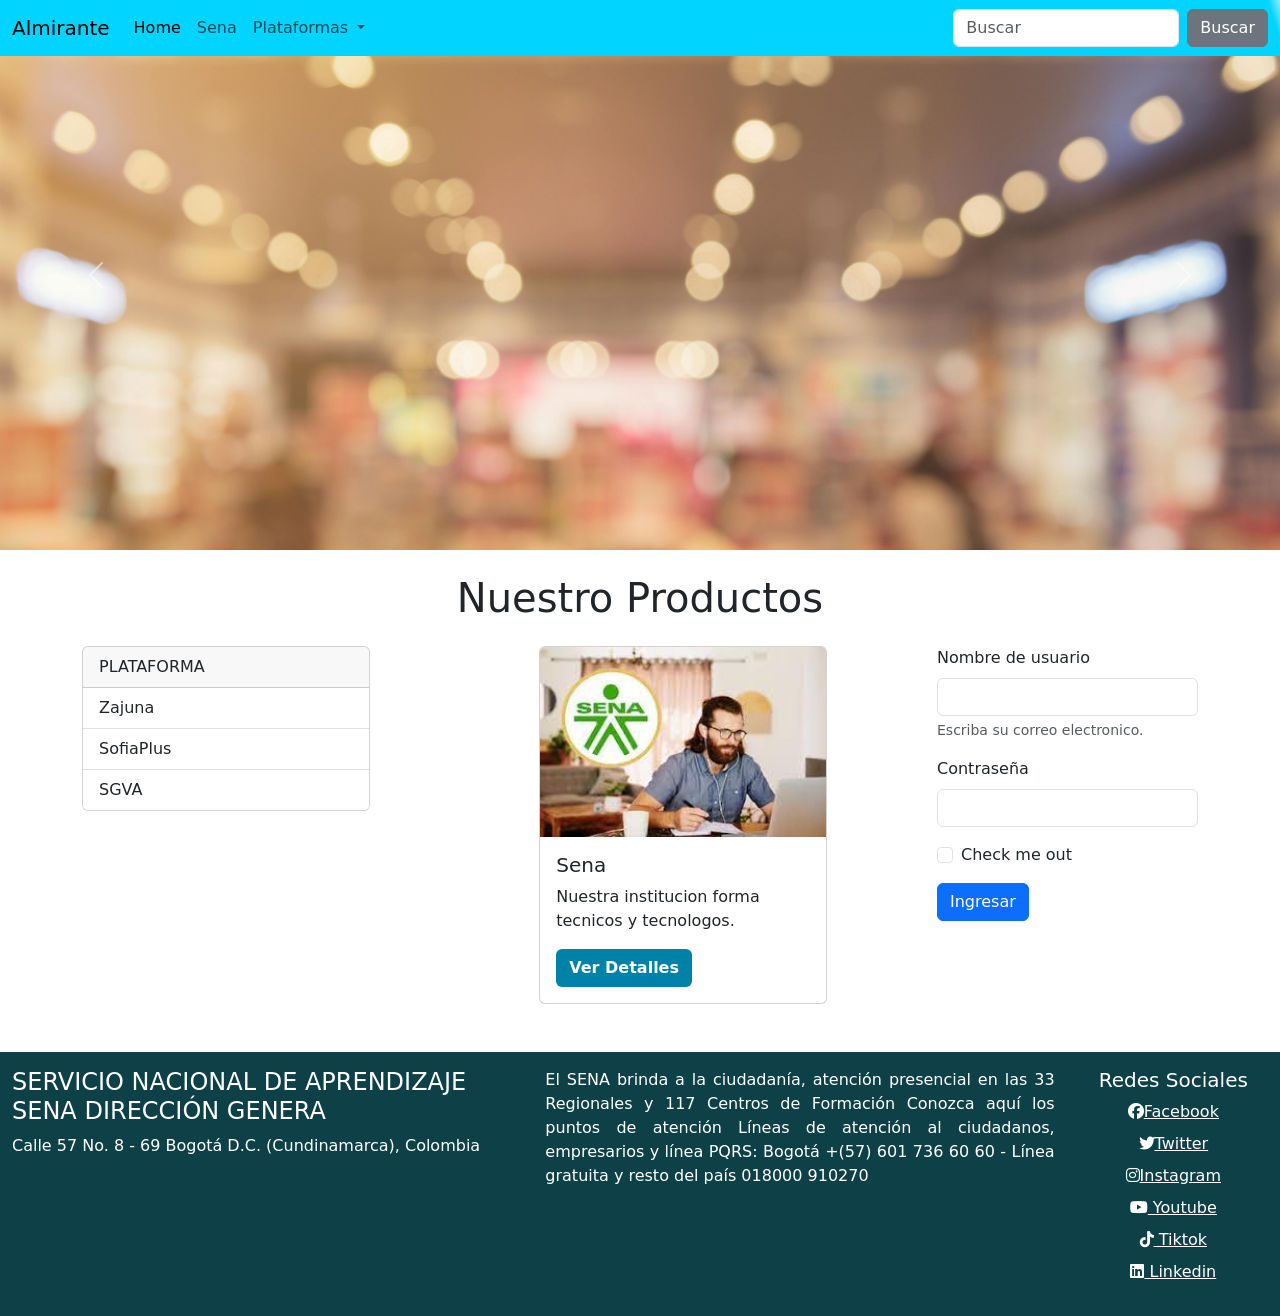
<file: index.html>
<!DOCTYPE html>
<html lang="en">
<head>
    <meta charset="UTF-8">
    <meta name="viewport" content="width=device-width, initial-scale=1.0">
    <title>El almirante</title>
    <link rel="icon" type="img/png" href="imagenes/iconos/tienda-de-comestibles.png">
    <link rel="stylesheet" href="bootstrap-5.3.7-dist/css/bootstrap.min.css">
    <link rel="stylesheet" href="style.css">
    <link rel="stylesheet" href="https://cdnjs.cloudflare.com/ajax/libs/font-awesome/6.5.0/css/all.min.css">
</head>
<body>
<!-- <body style="background-color: #008000;"> -->

<!--Inicio de navbar-->
<nav class="navbar fixed-top navbar-expand-lg bg-body-tertiary">
    <div class="container-fluid">
      <a class="navbar-brand" href="#">Almirante</a>
      <button class="navbar-toggler" type="button" data-bs-toggle="collapse" data-bs-target="#navbarSupportedContent" aria-controls="navbarSupportedContent" aria-expanded="false" aria-label="Toggle navigation">
        <span class="navbar-toggler-icon"></span>
      </button>
      <div class="collapse navbar-collapse" id="navbarSupportedContent">
        <ul class="navbar-nav me-auto mb-2 mb-lg-0">
          <li class="nav-item">
            <a class="nav-link active" aria-current="page" href="#">Home</a>
          </li>
          <li class="nav-item">
            <a class="nav-link" href="https://www.sena.edu.co/es-co/Paginas/default.aspx            ">Sena</a>
          </li>
          <li class="nav-item dropdown">
            <a class="nav-link dropdown-toggle" href="#" role="button" data-bs-toggle="dropdown" aria-expanded="false">
            Plataformas
            </a>
            <ul class="dropdown-menu">
              <li><a class="dropdown-item" href="https://zajuna.sena.edu.co/">Zajuna</a></li>
              <li><a class="dropdown-item" href="https://oferta.senasofiaplus.edu.co/sofia-oferta/"> SofiaPlus</a></li>
              <li><hr class="dropdown-divider"></li>
              <li><a class="dropdown-item" href="https://caprendizaje.sena.edu.co/sgva/SGVA_Diseno/pag/login.aspx">SGVA</a></li>
            </ul>
          </li>
         
        </ul>
        <form class="d-flex" role="search">
          <input class="form-control me-2" type="search" placeholder="Buscar" aria-label="Search"/>
          <button class="btn btn-secondary" type="submit">Buscar</button>
        </form>
      </div>
    </div>
  </nav> <!--Fin de navbar-->
<!---->
<div id="carouselExampleAutoplaying" class="carousel slide" data-bs-ride="carousel">
    <div class="carousel-inner">
      <div class="carousel-item active">
        <img src="imagenes/1.jpg" class="d-block w-100" alt="...">
      </div>
      <div class="carousel-item">
        <img src="imagenes/2.jpg" class="d-block w-100" alt="...">
      </div>
      <div class="carousel-item">
        <img src="imagenes/4.jpg" class="d-block w-100" alt="...">
      </div>
      <div class="carousel-item">
        <img src="imagenes/5.jpg" class="d-block w-100" alt="...">
      </div>
      <div class="carousel-item">
        <img src="imagenes/3.jpg" class="d-block w-100" alt="...">
      </div>
    </div>
    <button class="carousel-control-prev" type="button" data-bs-target="#carouselExampleAutoplaying" data-bs-slide="prev">
      <span class="carousel-control-prev-icon" aria-hidden="true"></span>
      <span class="visually-hidden">Previous</span>
    </button>
    <button class="carousel-control-next" type="button" data-bs-target="#carouselExampleAutoplaying" data-bs-slide="next">
      <span class="carousel-control-next-icon" aria-hidden="true"></span>
      <span class="visually-hidden">Next</span>
    </button>
  </div>
 <h1 class="text-center my-4">Nuestro Productos</h1>
 <div class="container">
    <div class="row">
<div class="col-sm-12 col-md-3">
    <div class="card" style="width: 18rem;">
        <div class="card-header">
         PLATAFORMA
        </div>
        <ul class="list-group list-group-flush">
          <li class="list-group-item">Zajuna</li>
          <li class="list-group-item">SofiaPlus</li>
          <li class="list-group-item">SGVA</li>
        </ul>
      </div>
</div>
<div class="col-1"></div> 
<div class="col-sm-12 col-md-3">
  <div class="container">
      <div class="row">
          <div class="col-3"></div>
        
          <div class="col-9">
               <!-- Modal para sena -->
              <div class="card" style="width: 18rem;">
                  <img src="/imagenes/sena2.jpg" class="card-img-top" alt="sena">
                  <div class="card-body">
                    <h5 class="card-title">Sena</h5>
                    <p class="card-text">Nuestra institucion forma tecnicos y tecnologos.</p>
                   <button type="button" class="btn  cerrar-button" data-bs-toggle="modal" data-bs-target="#senaModal">
                      Ver Detalles
                      </button>
                  </div>
                </div>
             
<div class="modal fade" id="senaModal" tabindex="-1" aria-labelledby="senaModalLabel" aria-hidden="true">
  <div class="modal-dialog">
    <div class="modal-content">
      <div class="modal-header">
        <h5 class="modal-title" id="senaModalLabel">Detalles de la institución Sena</h5>
        <button type="button" class="btn-close " data-bs-dismiss="modal" aria-label="Cerrar"></button>
         </div>
      <div class="modal-body">
        El Servicio Nacional de Aprendizaje de Colombia, una institución pública dedicada a ofrecer formación gratuita en oficios, carreras técnicas, tecnológicas y cursos cortos para el desarrollo laboral de millones de colombianos al año.

      </div>
      <div class="modal-footer">
        <button type="button" class="btn btn-secondary" data-bs-dismiss="modal">Cerrar</button>
      </div>
      </div>
    </div>
   </div>
  </div> <!--fin-->
 </div>
  </div><!--fin del container-->
</div>

<div class="col-2"></div>
<div  class="col-sm-12 col-md-3">
    <form action="usuario.html" method="get">
        <div class="mb-3">
          <label for="exampleInputEmail1" class="form-label">Nombre de usuario</label>
          <input type="email" class="form-control" id="exampleInputEmail1" aria-describedby="emailHelp" required>
          <div id="emailHelp" class="form-text">Escriba su correo electronico.</div>
        </div>
        <div class="mb-3">
          <label for="exampleInputPassword1" class="form-label">Contraseña</label>
          <input type="password" class="form-control" id="exampleInputPassword1" required>
        </div>
        <div class="mb-3 form-check">
          <input type="checkbox" class="form-check-input" id="exampleCheck1" required>
          <label class="form-check-label" for="exampleCheck1">Check me out</label>
        </div>
        <button type="submit" class="btn btn-primary">Ingresar</button>
      </form>
</div>
    </div>
 </div><!-- fin del contendor -->
 <div class="my-5"></div>
 <!-- Footer -->
 <footer>
  <div class="container-fluid ">
      <div class="row  text-white text-center py-3">
      <div class="col-md-5">
        <h4 style="text-align: left;"> SERVICIO NACIONAL DE APRENDIZAJE SENA
          DIRECCIÓN GENERA</h4>
          <p style="text-align: left;">Calle 57 No. 8 - 69 Bogotá D.C. (Cundinamarca), Colombia </p>
      </div>
      <div class="col-md-5">
        <p style="text-align: justify;"> El SENA brinda a la ciudadanía, atención presencial en las 33 Regionales y 117 Centros de Formación Conozca aquí los puntos de atención
          Líneas de atención al ciudadanos, empresarios y línea PQRS: Bogotá +(57) 601 736 60 60 -  Línea gratuita y resto del país 018000 910270</p>
      </div>
    
      <div class="col-md-2">
  
      <h5>Redes Sociales</h5>
      <ul class="list-unstyled d-flex flex-column gap-2">
     <a href="https://www.facebook.com/SENAColombia" target="_blank" class="text-white"><i class="fa-brands fa-facebook"></i>Facebook</a> 
     <li><a href="https://x.com/SENAComunica " class="text-white" ><i class="fa-brands fa-twitter"></i>Twitter</a></li>
     <li><a href="https://www.instagram.com/accounts/login/?next=%2Fsenacomunica%2F&source=omni_redirect" class="text-white" ><i class="fa-brands fa-instagram"></i>Instagram</a></li>
     <li><a href="https://www.youtube.com/user/SENATV" class="text-white" ><i class="fa-brands fa-youtube"></i> Youtube</a></li>
     <li><a href="https://www.tiktok.com/@senacomunica_" class="text-white" ><i class="fa-brands fa-tiktok"></i> Tiktok</a></li>
     <li><a href="https://www.linkedin.com/school/servicio-nacional-de-aprendizaje-sena-/" class="text-white" ><i class="fa-brands fa-linkedin"></i> Linkedin</a></li>
  </ul>
      </div>
    </div>
  </div>
  
  </footer>
<!-- aca llamo el archivo js-->
<script src="bootstrap-5.3.7-dist/js/bootstrap.bundle.min.js"></script>
</body>
</html>
</file>
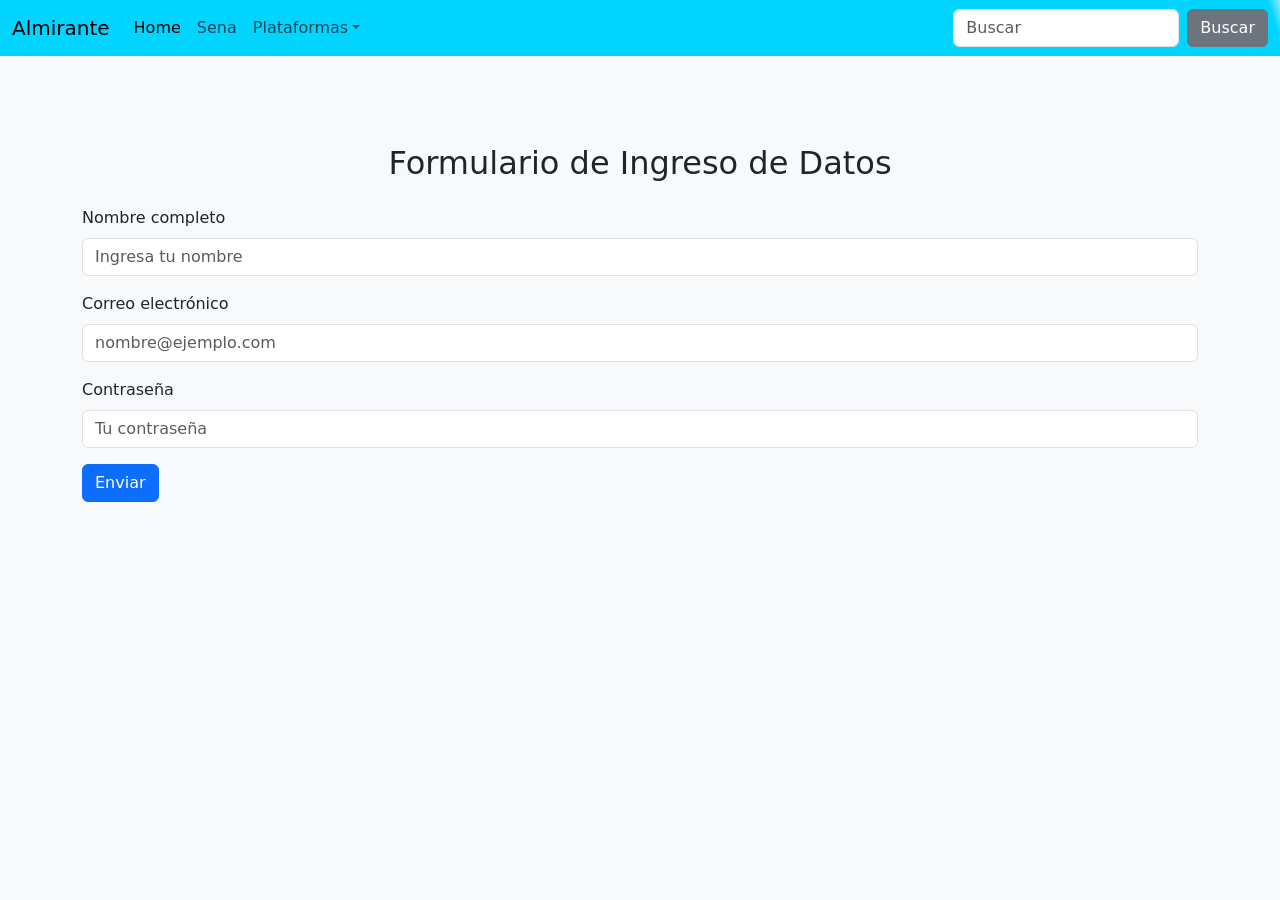
<file: usuario.html>
<!DOCTYPE html>
<html lang="es">
<head>
  <meta charset="UTF-8" />
  <meta name="viewport" content="width=device-width, initial-scale=1.0" />
  <title>Formulario Bootstrap</title>
  <link rel="icon" type="image/png" href="imagenes/iconos/tienda-de-comestibles.png" />
  <link rel="stylesheet" href="bootstrap-5.3.7-dist/css/bootstrap.min.css" />
  <link rel="stylesheet" href="style.css" />
  <link rel="stylesheet" href="https://cdnjs.cloudflare.com/ajax/libs/font-awesome/6.5.0/css/all.min.css" />
</head>

<body style="background-color: #f8f9fa;">

  <!-- Inicio navbar -->
  <nav class="navbar fixed-top navbar-expand-lg bg-body-tertiary">
    <div class="container-fluid">
      <a class="navbar-brand" href="#">Almirante</a>
      <button class="navbar-toggler" type="button" data-bs-toggle="collapse" data-bs-target="#navbarSupportedContent"
        aria-controls="navbarSupportedContent" aria-expanded="false" aria-label="Toggle navigation">
        <span class="navbar-toggler-icon"></span>
      </button>
      <div class="collapse navbar-collapse" id="navbarSupportedContent">
        <ul class="navbar-nav me-auto mb-2 mb-lg-0">
          <li class="nav-item">
            <a class="nav-link active" aria-current="page" href="index.html">Home</a>
          </li>
          <li class="nav-item">
            <a class="nav-link" href="https://www.sena.edu.co/es-co/Paginas/default.aspx">Sena</a>
          </li>
          <li class="nav-item dropdown">
            <a class="nav-link dropdown-toggle" href="#" role="button" data-bs-toggle="dropdown"
              aria-expanded="false">Plataformas</a>
            <ul class="dropdown-menu">
              <li><a class="dropdown-item" href="https://zajuna.sena.edu.co/">Zajuna</a></li>
              <li><a class="dropdown-item" href="https://oferta.senasofiaplus.edu.co/sofia-oferta/">SofiaPlus</a></li>
              <li><hr class="dropdown-divider" /></li>
              <li><a class="dropdown-item" href="https://caprendizaje.sena.edu.co/sgva/SGVA_Diseno/pag/login.aspx">SGVA</a></li>
            </ul>
          </li>
        </ul>
        <form class="d-flex" role="search">
          <input class="form-control me-2" type="search" placeholder="Buscar" aria-label="Buscar" />
          <button class="btn btn-secondary" type="submit">Buscar</button>
        </form>
      </div>
    </div>
  </nav>
  <!-- Fin navbar -->

  <!-- Espaciado para compensar el navbar fijo -->
  <div class="my-5 py-4"></div>

  <!-- Formulario -->
  <div class="container my-5">
    <h2 class="text-center mb-4">Formulario de Ingreso de Datos</h2>
    <form>
      <div class="mb-3">
        <label for="nombre" class="form-label">Nombre completo</label>
        <input type="text" class="form-control" id="nombre" placeholder="Ingresa tu nombre" required />
      </div>

      <div class="mb-3">
        <label for="correo" class="form-label">Correo electrónico</label>
        <input type="email" class="form-control" id="correo" placeholder="nombre@ejemplo.com" required />
      </div>

      <div class="mb-3">
        <label for="contrasena" class="form-label">Contraseña</label>
        <input type="password" class="form-control" id="contrasena" placeholder="Tu contraseña" required />
      </div>

      <button type="submit" class="btn btn-primary">Enviar</button>
    </form>
  </div>

  
  <script src="bootstrap-5.3.7-dist/js/bootstrap.bundle.min.js"></script>
</body>
</html>
</file>
<file: style.css>
nav {
    background: #8EECF5;
    background: linear-gradient(252deg, rgba(142, 236, 245, 1) 0%, rgba(142, 236, 245, 1) 0%, rgba(0, 212, 255, 1) 1%);
}

.carousel-inner{
    width:100%;
    height: 550px;

}
footer {
    background: #38A3A5;
 background: linear-gradient(100deg, rgba(56, 163, 165, 1) 0%, rgba(56, 163, 165, 1) 0%, rgba(13, 65, 71, 1) 0%);
    }
.cerrar-button{
    background-color: #0081a7;  /* Fondo azul personalizado */
    color: white;               /* Letra blanca */
   font-weight: bold;          /* Texto en negrita */
    
  }
</file>
